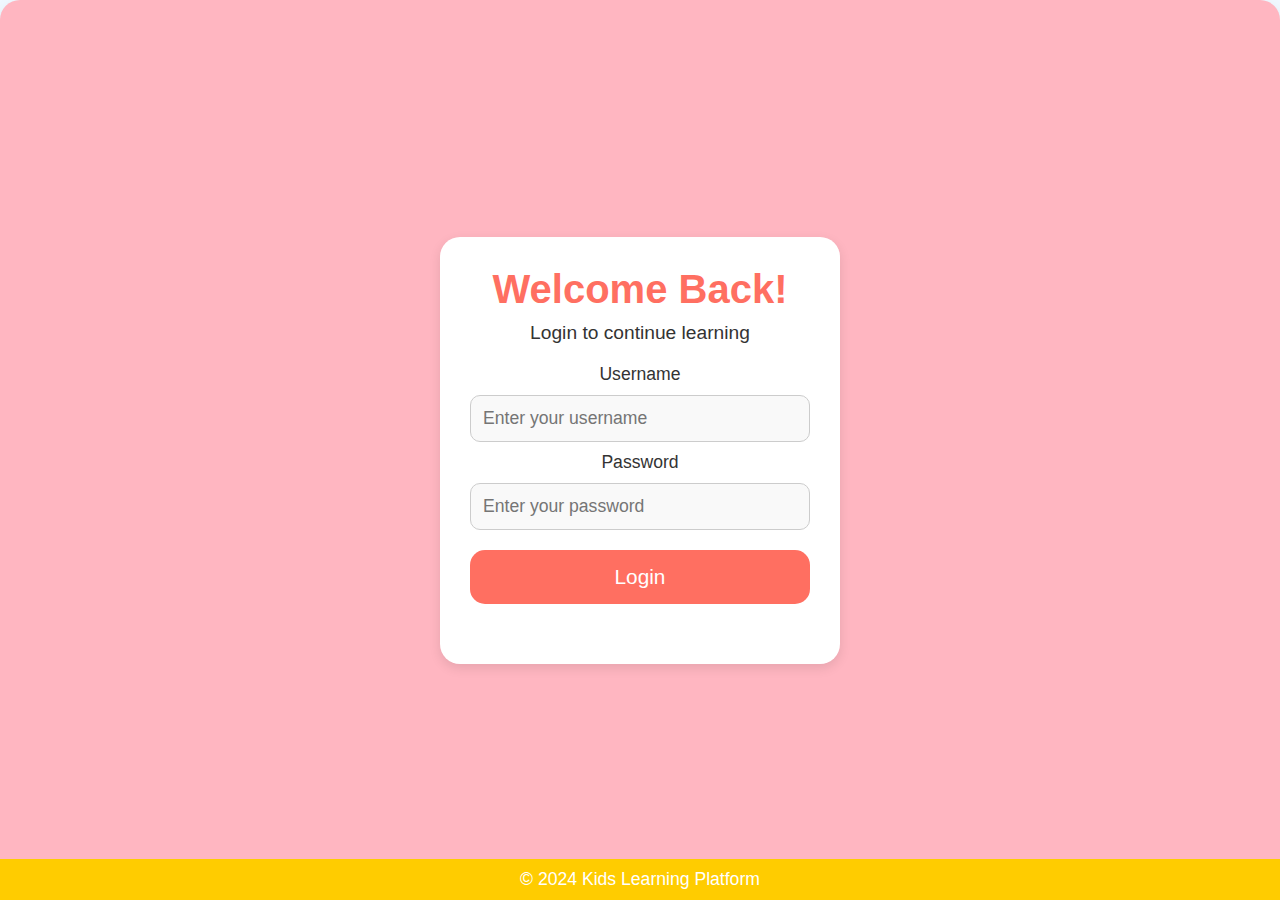
<file: login.html>
<!DOCTYPE html>
<html lang="en">
<head>
    <meta charset="UTF-8">
    <meta name="viewport" content="width=device-width, initial-scale=1.0">
    <title>Login</title>
    <link rel="stylesheet" href="login.css">
</head>
<body>
    <div class="login-container">
        <div class="login-box">
            <h1>Welcome Back!</h1>
            <p>Login to continue learning</p>
            <form onsubmit="return validateForm()">
                <label for="username">Username</label>
                <input type="text" id="username" placeholder="Enter your username">
                
                <label for="password">Password</label>
                <input type="password" id="password" placeholder="Enter your password">
                
                <button type="submit">Login</button>
                <p id="error-message"></p>
            </form>
        </div>
    </div>

    <footer>
        <p>© 2024 Kids Learning Platform</p>
    </footer>

    <script src="login.js"></script>
</body>
</html>
</file>
<file: login.css>
/* General Styles */
* {
    margin: 0;
    padding: 0;
    box-sizing: border-box;
}

body {
    font-family: 'Comic Sans MS', cursive, sans-serif;
    background-color: #f0f8ff;
    color: #333;
    display: flex;
    justify-content: center;
    align-items: center;
    height: 100vh;
    flex-direction: column;
}

.login-container {
    width: 100%;
    height: 100%;
    display: flex;
    justify-content: center;
    align-items: center;
    background-color: #ffb6c1;
    padding: 20px;
    border-radius: 20px;
    box-shadow: 0px 8px 16px rgba(0, 0, 0, 0.1);
}

.login-box {
    background-color: #fff;
    border-radius: 20px;
    padding: 30px;
    box-shadow: 0px 4px 12px rgba(0, 0, 0, 0.1);
    text-align: center;
    width: 100%;
    max-width: 400px;
}

.login-box h1 {
    font-size: 2.5em;
    color: #ff6f61;
    margin-bottom: 10px;
}

.login-box p {
    font-size: 1.2em;
    margin-bottom: 20px;
}

.login-box label {
    font-size: 1.1em;
    color: #333;
}

input[type="text"], input[type="password"] {
    width: 100%;
    padding: 12px;
    margin: 10px 0;
    border-radius: 10px;
    border: 1px solid #ccc;
    background-color: #f9f9f9;
    font-size: 1.1em;
}

input:focus {
    outline: none;
    border-color: #ff6f61;
}

button {
    width: 100%;
    padding: 15px;
    margin: 10px 0;
    background-color: #ff6f61;
    color: white;
    border: none;
    border-radius: 15px;
    font-size: 1.3em;
    cursor: pointer;
    transition: background-color 0.3s ease;
}

button:hover {
    background-color: #ff4500;
}

/* Error Message */
#error-message {
    color: red;
    margin-top: 10px;
}

/* Footer */
footer {
    position: fixed;
    bottom: 0;
    width: 100%;
    background-color: #ffcc00;
    text-align: center;
    padding: 10px;
    font-size: 1.1em;
    color: white;
    border-top: 5px solid #ffb6c1;
}

/* Responsive Design */
@media (max-width: 768px) {
    .login-box {
        padding: 20px;
        width: 90%;
    }

    input[type="text"], input[type="password"] {
        font-size: 1em;
    }

    button {
        font-size: 1.2em;
    }
}

@media (max-width: 480px) {
    .login-box {
        padding: 15px;
    }

    input[type="text"], input[type="password"] {
        font-size: 0.9em;
    }

    button {
        font-size: 1.1em;
    }
}
</file>
